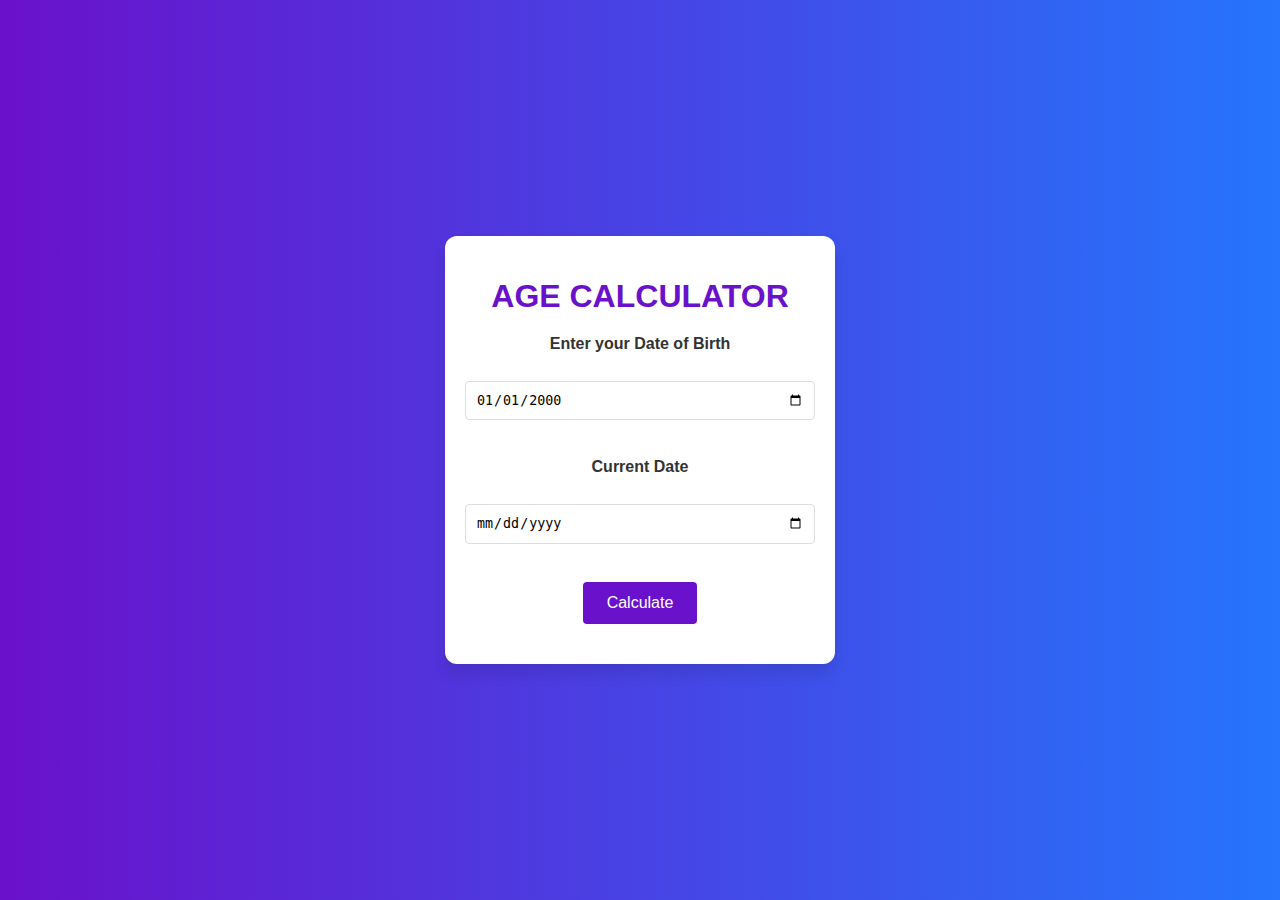
<file: Age Calculator/index.html>
<!DOCTYPE html>
<html lang="en">

<head>
    <meta charset="UTF-8">
    <meta name="viewport" content="width=device-width, initial-scale=1.0">
    <title>Age Calculator</title>
    <link rel="stylesheet" href="style.css">
</head>

<body>
    <div class="card">
        <header>
            <h1>AGE CALCULATOR</h1>
        </header>

        <div>
            <label>Enter your Date of Birth</label><br>
            <input id="inputDob" type="date" value="2000-01-01">
        </div>
        <br />

        <div>
            <label>Current Date</label><br>
            <input id="cdate" type="date">
        </div>
        <br />

        <button type="button" onclick="getDOB()">
            Calculate
        </button>
        <br />
        <div id="currentAge"></div>
    </div>

    <script src="script.js"></script>
</body>

</html>
</file>
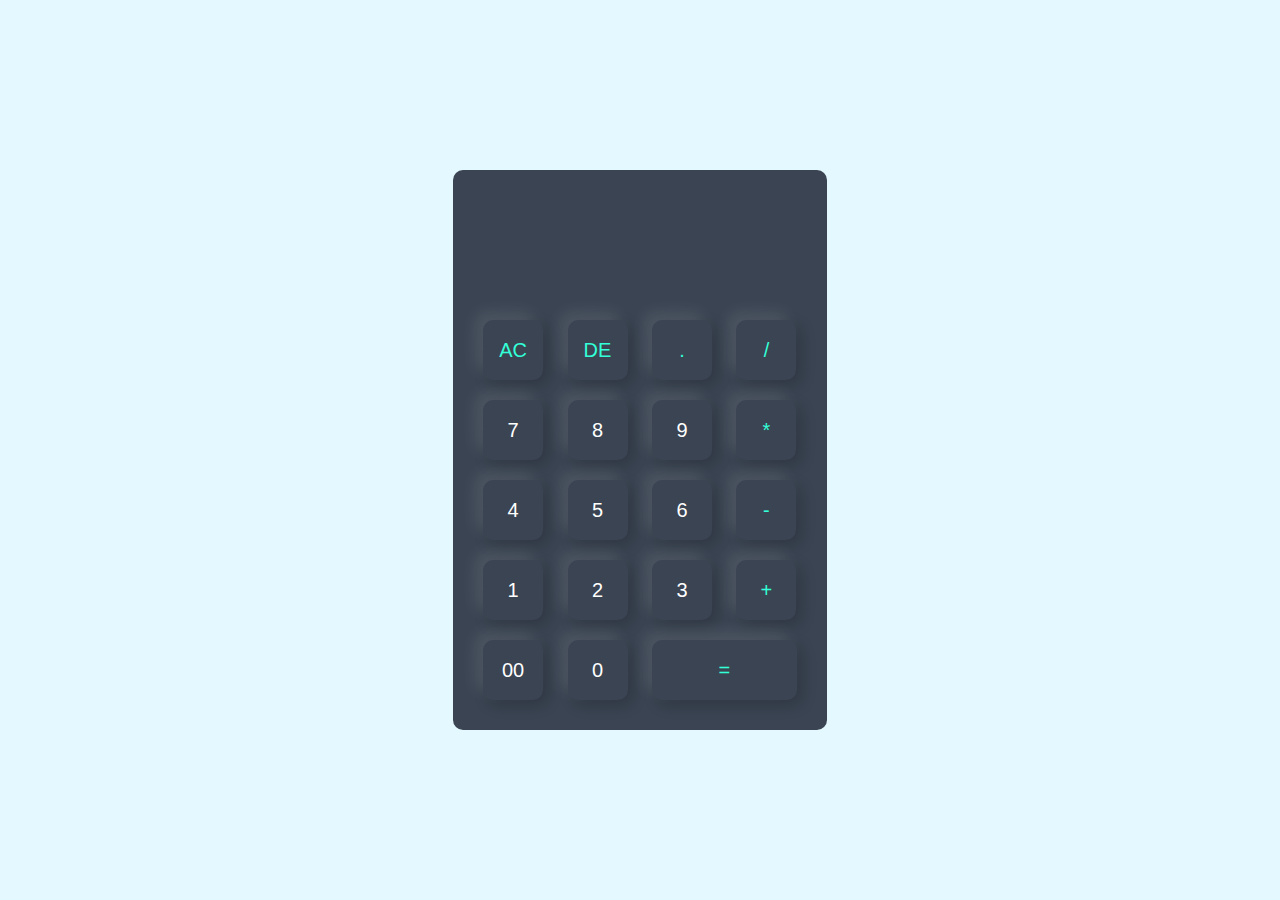
<file: calculator/index.html>
<!DOCTYPE html>
<html lang="en">
<head>
  <meta charset="UTF-8">
  <meta name="viewport" content="width=device-width, initial-scale=1.0">
  <title>calculator</title>
  <link rel="stylesheet" href="style.css">
</head>
<body>

  <div class="container">
    <div class="calculator">
      <form>
        <div class="display">
          <input type="text" name="display">
        </div>
        <div>
          <input type="button" value="AC" onclick="display.value = '' " class="operator">
          <input type="button" value="DE" onclick="display.value = display.value.toString().slice(0,-1)" class="operator">
          <input type="button" value="." onclick="display.value += '.' "  class="operator">
          <input type="button" value="/" onclick="display.value += '/' "  class="operator">
        </div>
        <div>
          <input type="button" value="7" onclick="display.value += '7' ">
          <input type="button" value="8" onclick="display.value += '8' ">
          <input type="button" value="9" onclick="display.value += '9' ">
          <input type="button" value="*" onclick="display.value += '*' " class="operator">
        </div>
        <div>
          <input type="button" value="4" onclick="display.value += '4' ">
          <input type="button" value="5" onclick="display.value += '5' ">
          <input type="button" value="6" onclick="display.value += '6' ">
          <input type="button" value="-" onclick="display.value += '-' " class="operator">
        </div>
        <div>
          <input type="button" value="1" onclick="display.value += '1' ">
          <input type="button" value="2" onclick="display.value += '2' ">
          <input type="button" value="3" onclick="display.value += '3' ">
          <input type="button" value="+" onclick="display.value += '+' " class="operator">
        </div>
        <div>
          <input type="button" value="00" onclick="display.value += '00' ">
          <input type="button" value="0" onclick="display.value += '0' ">
          <input type="button" value="=" onclick="display.value = eval(display.value)" class="equal operator">
        </div>
      </form>
    </div>
  </div>
  
</body>
</html>
</file>
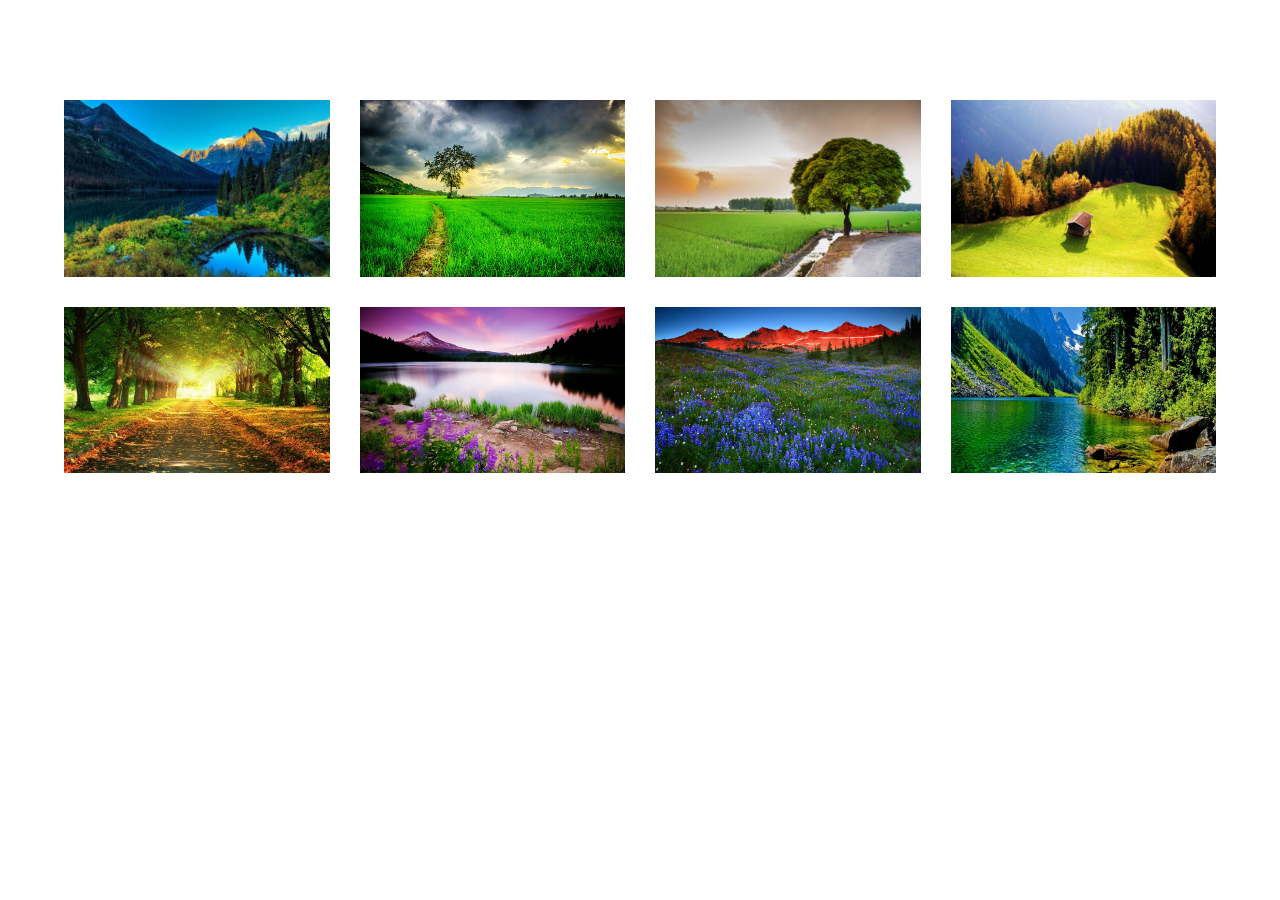
<file: image  collection/index.html>
<!DOCTYPE html>
<html lang="en">
<head>
    <meta charset="UTF-8">
    <meta name="viewport" content="width=device-width, initial-scale=1.0">
    <title>Image Gallery</title>
    <link rel="stylesheet" href="style.css">
</head>
<body>

    <div class="full-img" id="fullImgBox">
        <img src="image/image1.jpg" id="fullImg">
        <span onclick="closeFullImg()">X</span>

    </div>

    <div class="img-gallery">
        <img src="image/image1.jpg" onclick="openFullImg(this.src)">
        <img src="image/image2.jpg" onclick="openFullImg(this.src)">
        <img src="image/image3.jpg" onclick="openFullImg(this.src)">
        <img src="image/image4.jpeg" onclick="openFullImg(this.src)">
        <img src="image/image5.jpeg" onclick="openFullImg(this.src)">
        <img src="image/image6.jpeg" onclick="openFullImg(this.src)">
        <img src="image/image7.jpg" onclick="openFullImg(this.src)">
        <img src="image/image8.jpeg" onclick="openFullImg(this.src)">
    </div>

    <script>

        var fullImgBox = document.getElementById("fullImgBox");
        var fullImg = document.getElementById("fullImg");

        function openFullImg(pic){
            fullImgBox.style.display = "flex";
            fullImg.src= pic;
        }

        function closeFullImg(){
            fullImgBox.style.display = "none";
        }
    </script>
    
</body>
</html>
</file>
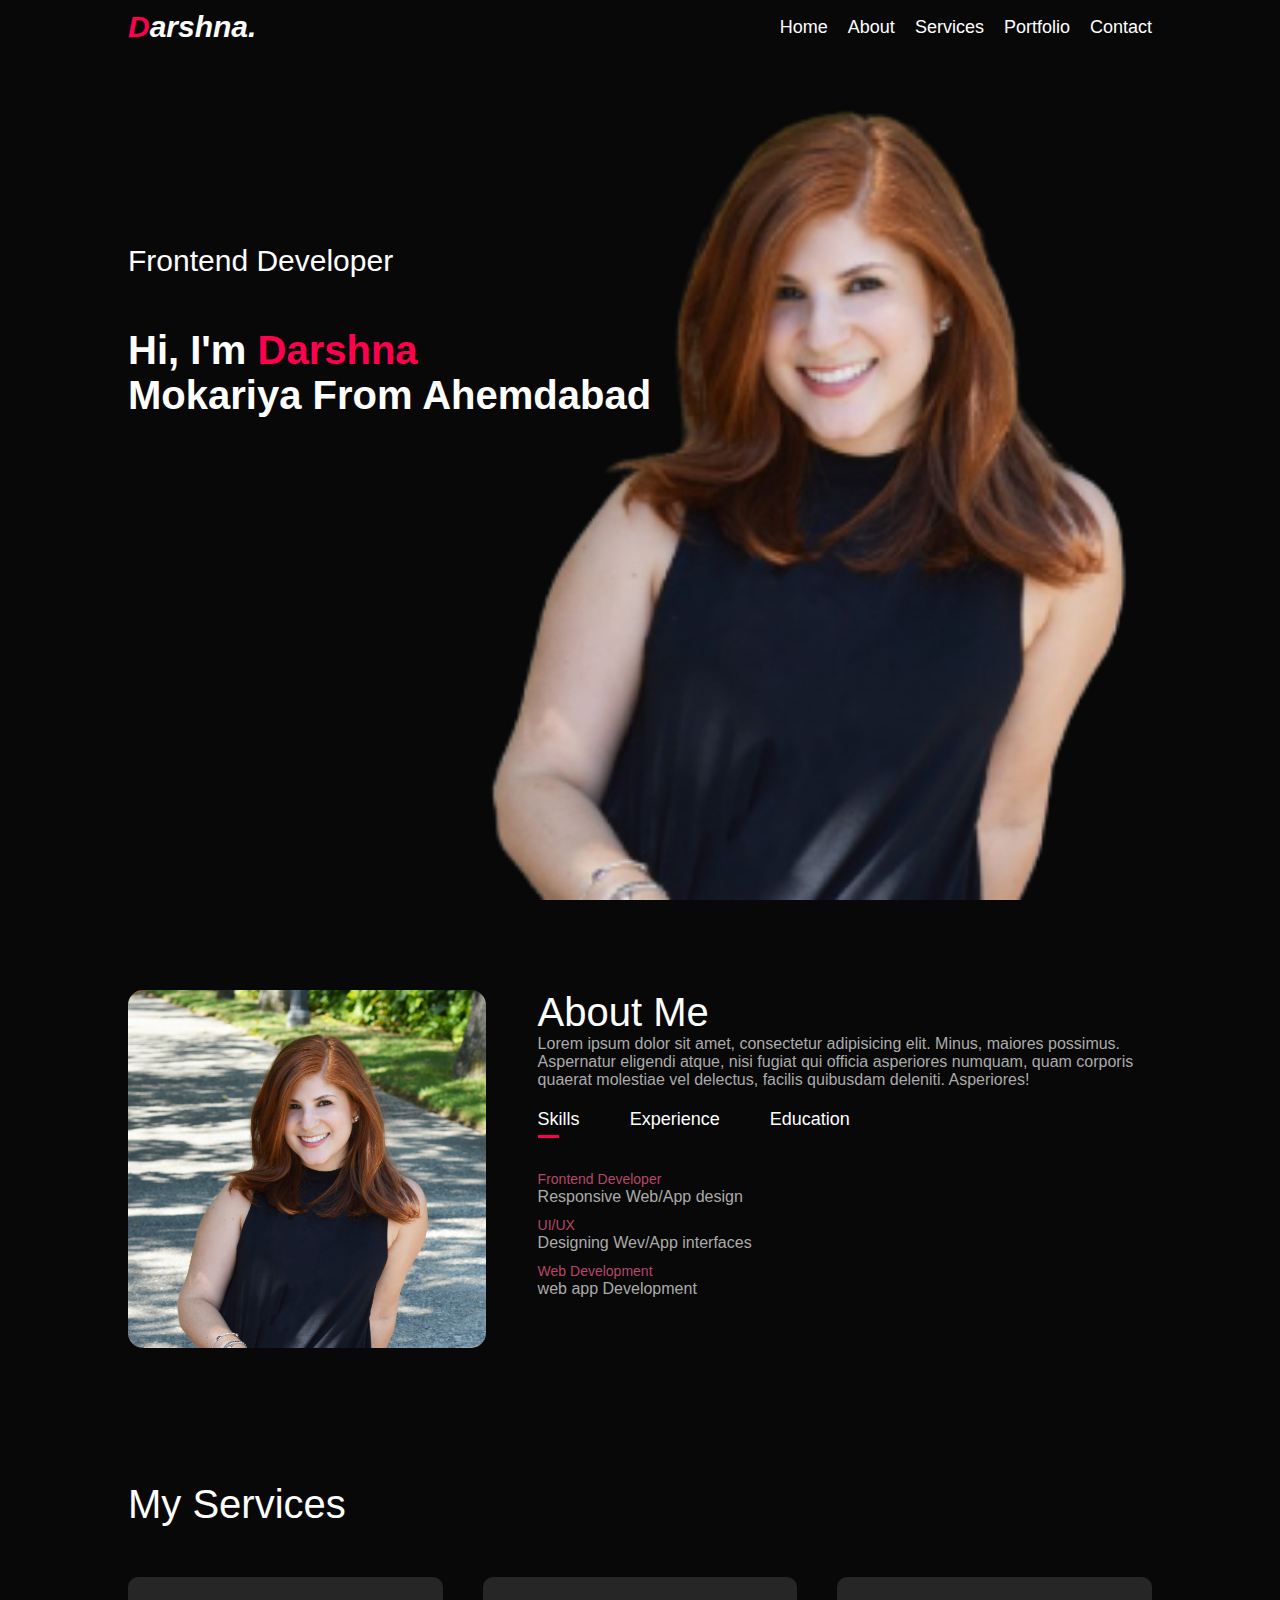
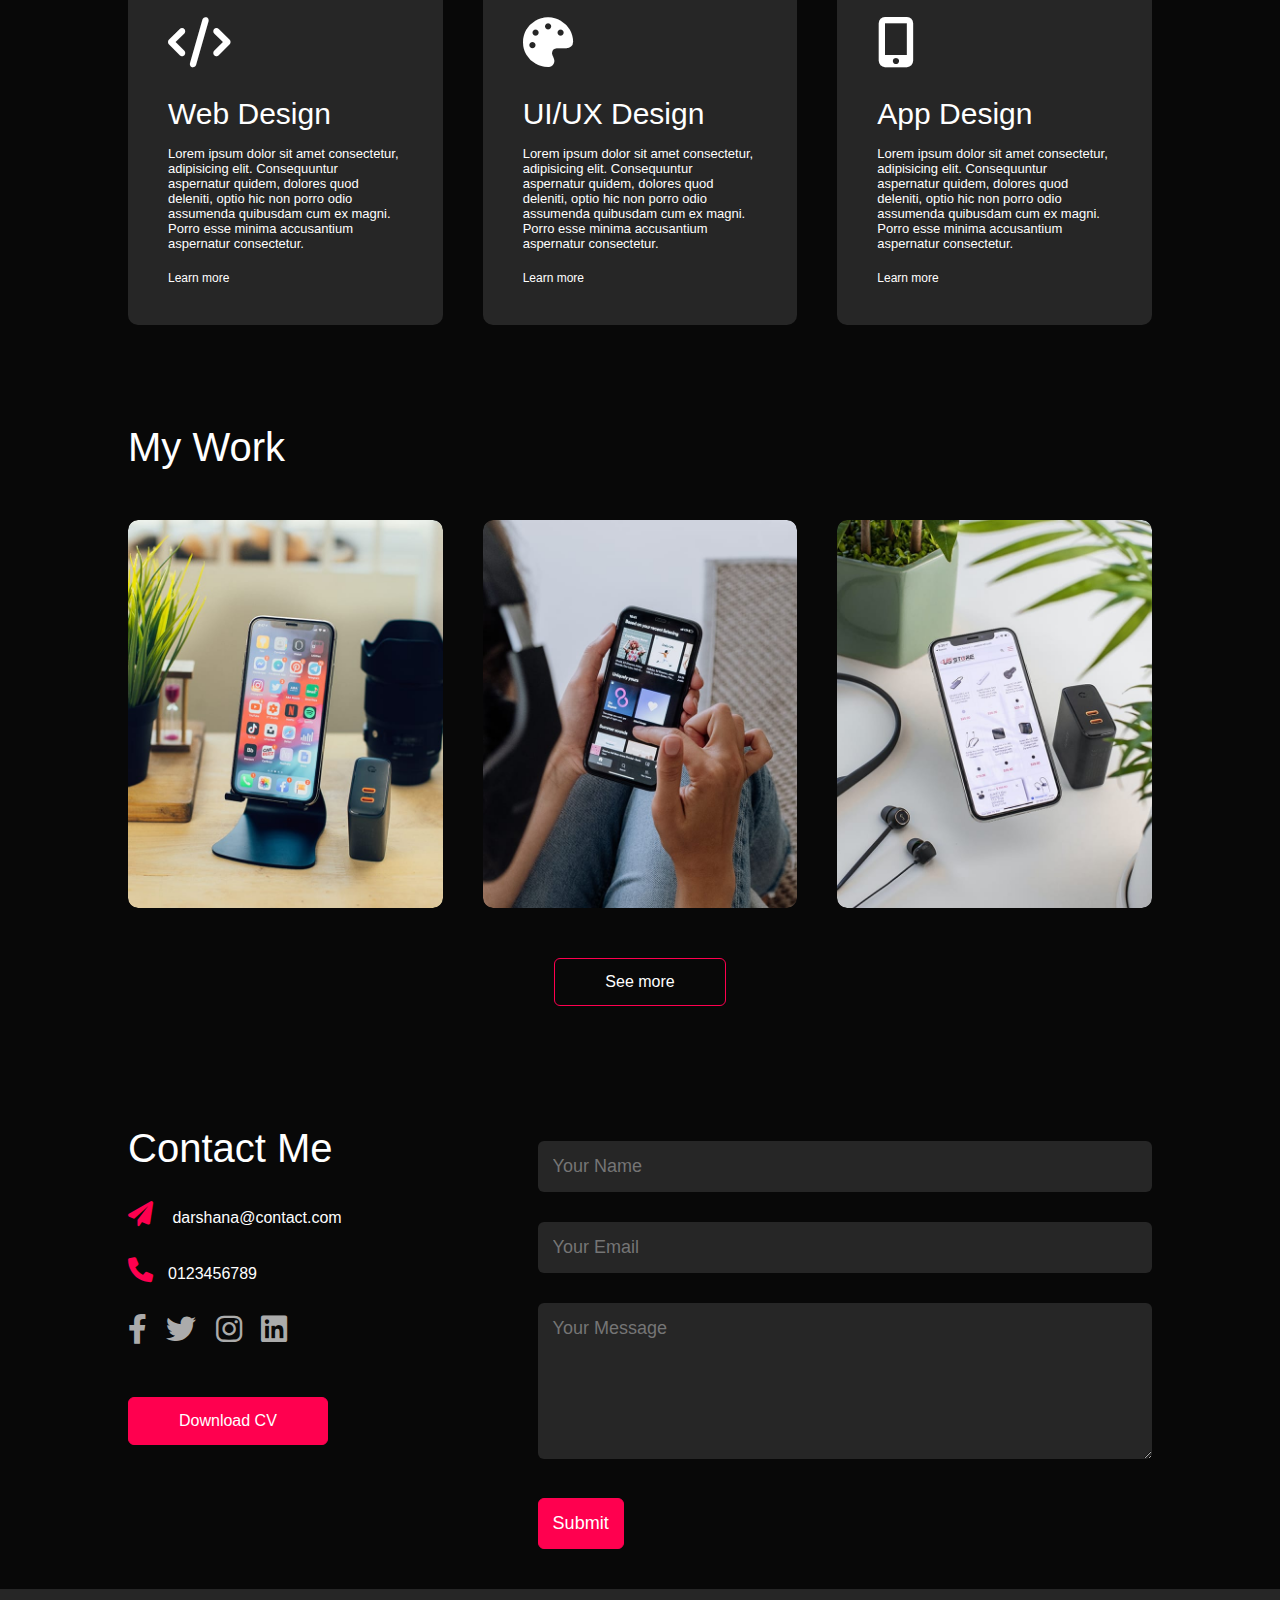
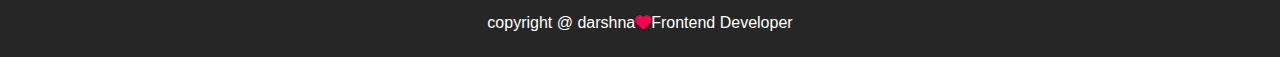
<file: portfolio site/index.html>
<!DOCTYPE html>
<html lang="en">
<head>
    <meta charset="UTF-8">
    <meta name="viewport" content="width=device-width, initial-scale=1.0">
    <title>Personal Portfolio Website</title>
    <link rel="stylesheet" href="style.css">
    <link href="https://cdnjs.cloudflare.com/ajax/libs/font-awesome/6.0.0-beta3/css/all.min.css" rel="stylesheet">
    <link href="https://cdnjs.cloudflare.com/ajax/libs/font-awesome/6.0.0-beta3/css/all.min.css" rel="stylesheet">


</head>
<body>
    <div id="header">
        <div class="container">
            <nav>
                <div class="logo">D<span>arshna.</span></div>
                <ul class="menu">
                    <li><a href="#header">Home</a></li>
                    <li><a href="#about">About</a></li>
                    <li><a href="#services">Services</a></li>
                    <li><a href="#portfolio">Portfolio</a></li>
                    <li><a href="#contact">Contact</a></li>
                    <i class="fas fa-times" onclick="closemenu()"></i> <!-- Close Icon -->
                </ul>
                <i class="fas fa-bars" onclick="openmenu()"></i> <!-- Menu Icon -->
            </nav>
            <div class="header-text">
                <p> Frontend Developer</p>
                <h1>Hi, I'm<span> Darshna</span> <br>Mokariya From Ahemdabad</h1>

            </div>
        </div>
    </div>
    <div>
   <!----------------about----------------->     
        <div id="about">
            <div class="container">
                <div class="row">
                    <div class="about-col-1">
                        <img src="images/image.jpg2.jpg">
                    </div>
                    <div class="about-col-2">
                        <h1 class="sub-title">About Me</h1>
                        <p>Lorem ipsum dolor sit amet, consectetur adipisicing elit. Minus, maiores possimus. Aspernatur eligendi atque, nisi fugiat qui officia asperiores numquam, quam corporis quaerat molestiae vel delectus, facilis quibusdam deleniti. Asperiores!</p>

                        <div class="tab-titles">
                            <p class="tab-links active-link" onclick="opentab('skills')">Skills</p>
                            <p class="tab-links" onclick="opentab('experience')">Experience</p>
                            <p class="tab-links" onclick="opentab('education')">Education</p>
                        </div>

                        <div class="tab-contents active-tab" id="skills">
                            <ul>
                                <li><span>Frontend Developer</span><br>Responsive Web/App design</li>
                                <li><span>UI/UX</span><br>Designing Wev/App interfaces</li>
                                <li><span>Web Development</span><br>web app Development</li>
                            </ul>
                        </div>
                        <div class="tab-contents" id="experience">
                            <ul>
                                <li><span>2025 - Current</span><br>Frontend Developer at Inheritx Solutions Pvt Ltd</li>
                                <li><span>2021 - 2023</span><br>Frontend Executive at coin Digital Ltd.</li>
                                <li><span>2019 - 2020</span><br>Internship at ekart eCommerce.</li>
                            </ul>
                        </div>
                        <div class="tab-contents" id="education">
                            <ul>
                                <li><span>2019</span><br>MCA from Ahemdabad</li>
                                <li><span>2017</span><br>BCA from Porbandar</li>
                                <li><span>2014</span><br>12th from Porbandar</li>
                            </ul>
                        </div>
                    </div>
                </div>
            </div>
        </div>
    </div>
    <!-- -------------------services------------------ -->
     <div id="services">
        <div class="container">
            <h1 class="sub-title">My Services</h1>
            <div class="services-list">
                <div>
                    <i class="fas fa-code"></i>

                    <h2>Web Design</h2>
                    <p>Lorem ipsum dolor sit amet consectetur, adipisicing elit. Consequuntur aspernatur quidem, dolores quod deleniti, optio hic non porro odio assumenda quibusdam cum ex magni. Porro esse minima accusantium aspernatur consectetur.</p>
                    <a href="#">Learn more</a>
                </div>
                <div>
                    <i class="fas fa-palette"></i>

                    <h2>UI/UX Design</h2>
                    <p>Lorem ipsum dolor sit amet consectetur, adipisicing elit. Consequuntur aspernatur quidem, dolores quod deleniti, optio hic non porro odio assumenda quibusdam cum ex magni. Porro esse minima accusantium aspernatur consectetur.</p>
                    <a href="#">Learn more</a>
                </div>
                <div>
                    <i class="fas fa-mobile-alt"></i>

                    <h2>App Design</h2>
                    <p>Lorem ipsum dolor sit amet consectetur, adipisicing elit. Consequuntur aspernatur quidem, dolores quod deleniti, optio hic non porro odio assumenda quibusdam cum ex magni. Porro esse minima accusantium aspernatur consectetur.</p>
                    <a href="#">Learn more</a>
                </div>
            </div>

        </div>
     </div>
     <!---------------------portfolio------------------->
     <div id="portfolio">
        <div class="container">
            <h1 class="sub-title">My Work</h1>
            <div class="work-list">
                <div class="work">
                    <img src="images/image1.jpg">
                    <div class="layer">
                        <h3>Social Media App</h3>
                        <p>The app connectes you to the talented prople around the wold.Dowload it from play store.</p>
                        <a href="#"><i class="fas fa-link"></i> <!-- Link Icon -->
                        </a>
                    </div>
                </div>
                <div class="work">
                    <img src="images/image2.jpg">
                    <div class="layer">
                        <h3>Music App</h3>
                        <p>The app connectes you to the talented prople around the wold.Dowload it from play store.</p>
                        <a href="#"><i class="fas fa-link"></i> <!-- Link Icon -->
                        </a>
                    </div>
                </div>
                <div class="work">
                    <img src="images/image3.jpg">
                    <div class="layer">
                        <h3>Online Shopping App</h3>
                        <p>The app connectes you to the talented prople around the wold.Dowload it from play store.</p>
                        <a href="#"><i class="fas fa-link"></i> <!-- Link Icon -->
                        </a>
                    </div>
                </div>
            </div>
            <a href="#" class="btn">See more</a>
        </div>
     </div>
     <!--------------contact----------------->
     <div id="Contact">
        <div class="container">
            <div class="row">
                <div class="contact-left">
                    <h1 class="sub-title">Contact Me</h1>
                    <p><i class="fas fa-paper-plane"></i> darshana@contact.com</p>
                    <p><i class="fas fa-phone"></i>0123456789</p>
                    <div class="social-icons">
                        <a href=""><i class="fab fa-facebook-f"></i> <!-- Facebook Icon --></a>
                        <a href=""><i class="fab fa-twitter"></i> <!-- Twitter Icon --> </a>
                        <a href=""><i class="fab fa-instagram"></i> <!-- Instagram Icon --></a>
                        <a href=""><i class="fab fa-linkedin"></i> <!-- LinkedIn Icon --></a>
                    </div>
                    <a href="images/my-cv.pdf" Download class="btn btn2">Download CV</a>
                </div>
                <div class="contact-right">
                    <form name="submit-to-google-sheet">
                        <input type="text" name="Name" placeholder="Your Name" required>
                        <input type="email" name="Email" placeholder="Your Email" required>
                        <textarea name="Message" rows="6" placeholder="Your Message"></textarea>
                        <button type="submit" class="btn btn2">Submit</button>
                    </form>
                    <span id="msg"></span>
                </div>
            </div>
        </div>
        <div class="copyright">
            <p>copyright @ darshna<i class="fas fa-heart"></i>Frontend Developer</p>
        </div>
     </div>

    <script src="script.js"></script>
</body>
</html>
</file>
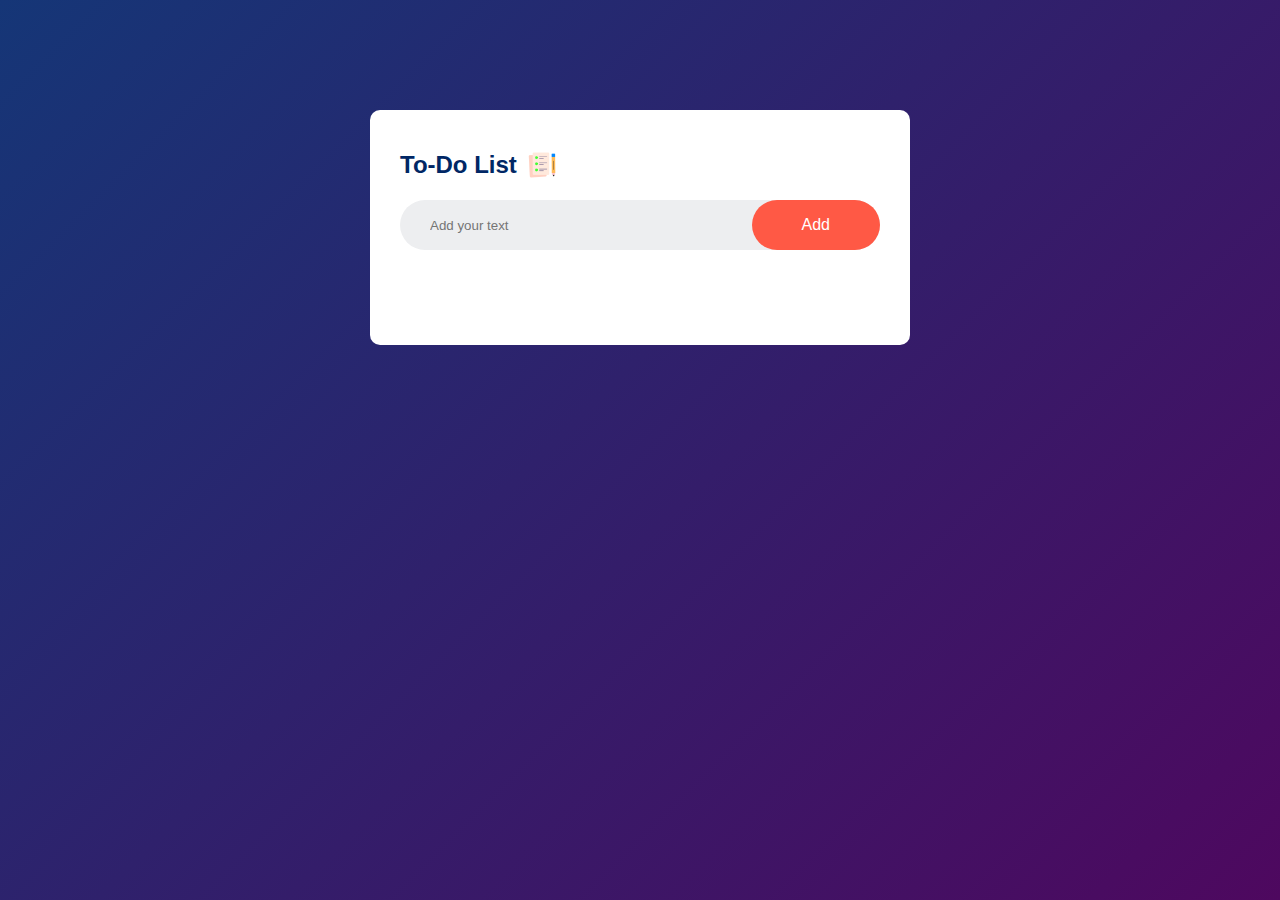
<file: TO-DO-LIST/index.html>
<!DOCTYPE html>
<html lang="en">
<head>
    <meta charset="UTF-8">
    <meta name="viewport" content="width=device-width, initial-scale=1.0">
    <title>To-Do List App</title>
    <link rel="stylesheet" href="style.css">
</head>
<body>
    <div class="container">
        <div class="todo-app">
            <h2>To-Do List <img src="images/icon.png" alt="icon"></h2>
            <div class="row">
                <input type="text" id="input-box" placeholder="Add your text">
                <button onclick="addTask()">Add</button>
            </div>
            <ul id="List-Container"></ul>
        </div>
    </div>
    <script src="script.js"></script> 
</body>
</html>
</file>
<file: Age Calculator/style.css>
body {
    font-family: 'Poppins', sans-serif;
    background: linear-gradient(to right, #6a11cb, #2575fc);
    margin: 0;
    padding: 0;
    display: flex;
    justify-content: center;
    align-items: center;
    height: 100vh;
    color: #fff;
}

.card {
    background: #fff;
    padding: 20px;
    border-radius: 12px;
    box-shadow: 0 10px 15px rgba(0, 0, 0, 0.1);
    width: 350px;
    text-align: center;
    color: #333;
}

header h1 {
    margin-bottom: 20px;
    color: #6a11cb;
}

label {
    display: block;
    margin-bottom: 10px;
    font-weight: bold;
    color: #333;
}

input[type="date"] {
    border: 1px solid #ddd;
    border-radius: 4px;
    padding: 10px;
    width: 100%;
    box-sizing: border-box;
    margin-bottom: 20px;
}

button {
    background-color: #6a11cb;
    border: none;
    color: white;
    padding: 12px 24px;
    border-radius: 4px;
    cursor: pointer;
    font-size: 16px;
    transition: background-color 0.3s;
}

button:hover {
    background-color: #2575fc;
}

#currentAge {
    margin-top: 20px;
    font-size: 20px;
    font-weight: bold;
    color: #333;
}
</file>
<file: calculator/style.css>
*{
  margin: 0;
  padding: 0;
  font-family: 'poppins', sans-serif;
  box-sizing: border-box;
}

.container{
  width: 100%;
  height: 100vh;
  background: #e3f9ff;
  display: flex;
  align-items: center;
  justify-content: center;
}

.calculator{
  background: #3a4452;
  padding: 20px;
  border-radius: 10px;
}

.calculator form input{
  border: 0;
  outline: 0;
  width: 60px;
  height: 60px;
  border-radius: 10px;
  box-shadow: -8px -8px 15px rgba(255, 255, 255, 0.1),5px 5px 15px rgba(0, 0, 0, 0.2);
  background: transparent;
  font-size: 20px;
  color: #fff;
  cursor: pointer;
  margin: 10px;
}

form .display{
  display: flex;
  justify-content: flex-end;
  margin: 20px 0;
}

form .display input{
  text-align: right;
  flex: 1;
  font-size: 45px;
  box-shadow: none;
}

form input.equal{
  width: 145px;
}

form input.operator{
  color: #33ffd8;
}
</file>
<file: image  collection/style.css>
*{
    margin: 0;
    padding: 0;
    font-family: sans-serif;
}

body{
    background: #fff;
}

.img-gallery{
    width: 90%;
    margin: 100px auto 70px;
    display: grid;
    grid-template-columns: repeat(auto-fit,minmax(250px,1fr));
    grid-gap: 30px;
}

.img-gallery img{
    width: 100%;
    height: 100%;
    cursor: pointer;
}

.img-gallery img:hover{
    transform: scale(0.8) rotate(-15deg);
    border-radius: 20px;
    box-shadow: 0 32px 75px rgba(68,77,136,0.2);

}

.full-img{
    width: 100%;
    height: 100vh;
    background: rgba(0,0,0,0.9);
    position: fixed;
    top: 0;
    left: 0;
    display: none;
    align-items: center;
    justify-content: center;
    z-index: 100;
}

.full-img img{
    width: 90%;
    max-width: 500px;
}

.full-img span{
    position: absolute;
    top: 5%;
    right: 5%;
    font-size: 30px;
    color: #fff;
    cursor: pointer;
}
</file>
<file: TO-DO-LIST/style.css>
*{
    margin: 0;
    padding: 0;
    font-family: 'Poppins', sans-serif;
    box-sizing: border-box;
}
.container{
    width: 100%;
    min-height: 100vh;
    background: linear-gradient(135deg,#153677, #4e085f);
    padding: 10px;
}
.todo-app{
    width: 100%;
    max-width: 540px;
    background: #fff;
    margin: 100px auto 20px;
    padding: 40px 30px 70px;
    border-radius: 10px;
}
.todo-app h2{
    color: #002765;
    display: flex;
    align-items: center;
    margin-bottom: 20px;
}
.todo-app h2 img{
    width: 30px;
    margin-left: 10px;
}
.row{
    display: flex;
    align-items: center;
    justify-content: space-between;
    background: #edeef0;
    border-radius: 30px;
    padding-left: 20px;
    margin-bottom: 25px;
}
input{
    flex: 1;
    border: none;
    outline: none;
    background: transparent;
    padding: 10px;
}
button{
    border: none;
    outline: none;
    padding: 16px 50px;
    background: #ff5945;
    color:#fff;
    font-size: 16px;
    cursor: pointer;
    border-radius: 40px;
}
ul li{
    list-style: none;
    font-size: 17px;
    padding: 12px 18px 12px 50px;
    user-select: none;
    cursor: pointer;
    position: relative;
}
ul li::before{
    content: '';
    position: absolute;
    height: 28px;
    width: 28px;
    border-radius: 50%;
    background-image: url(images/unchecked.png);
    background-size: cover;
    background-position: center;
    top: 12px;
    left: 8px;
}
ul li.checked{
    color: #555;
    text-decoration: line-through;
}
ul li.checked::before{
    background-image: url(images/checked.png);
}
ul li span{
    position: absolute;
    top: 5px;
    width: 40px;
    height: 40px;
    font-size: 22px;
    color: #00aaff;
    line-height: 40px;
    text-align: center;
    border-radius: 50%;
}
ul li span.edit-btn{
    right: 80px;
    color: #00aaff;
}
ul li span:hover{
    background: #edeef0;
}
ul li span.delete-btn{
    right: 0;
}
</file>
<file: portfolio site/style.css>
/* Reset and Base Styles */
* {
    margin: 0;
    padding: 0;
    font-family: 'Poppins', sans-serif;
    box-sizing: border-box;
}
html{
    scroll-behavior: smooth;
}

body {
    background: #080808;
    color: #fff;
}

#header {
    width: 100%;
    height: 100vh;
    background-image: url(images/images.png);
    background-size: contain;
    background-position: right 10px center;
    background-repeat: no-repeat;
}

.logo {
    font-size: 30px;
    font-weight: bold;
    color: #ff004f;
    font-style: oblique;
}

.logo span{
    color: #fff;
}

.container {
    padding: 10px 10%;
}

nav {
    display: flex;
    align-items: center;
    justify-content: space-between; /* Logo left, menu items right */
}

.menu {
    display: flex;
    list-style: none;
}

.menu li {
    margin-left: 20px; /* Space between menu items */
    position: relative; /* Required for pseudo-element positioning */
}

.menu li a {
    color: #fff;
    text-decoration: none;
    font-size: 18px;
    transition: color 0.3s;
    position: relative; /* For the pseudo-element */
}

.menu li a:hover {
    color: #ffb5b5; /* Add hover effect */
}

.menu li a::after {
    content: ''; /* Create the underline effect */
    width: 0; /* Initially hidden */
    height: 3px; /* Thickness of underline */
    background: #ff004f; /* Underline color */
    position: absolute;
    left: 0;
    bottom: -6px; /* Adjust distance below the text */
    transition: width 0.5s ease; /* Smooth animation for width */
}

.menu li a:hover::after {
    width: 100%; /* Expand underline to full width on hover */
}

.header-text{
    margin-top: 20px;
    font-size: 30px;

}

.header-text h1{
    font-size: 40px;
    margin-top: 50px;
}
 
.header-text p{
    font-size: 30px;
    margin-top: 200px; 
    margin-bottom: 10px;
}

.header-text h1 span{
    color: #ff004f;
}
/*=======about=====*/
#about{
    padding: 80px 0;
    color: #ababab;
}

.row{
    display: flex;
    justify-content: space-between;
    flex-wrap: wrap;
}

.about-col-1{
    flex-basis: 35%;
}

.about-col-1 img{
    width: 100%;
    border-radius: 15px;
}

.about-col-2{
    flex-basis: 60%;
}

.sub-title{
    font-size: 40px;
    font-weight: 500;
    color: #fff;
}

.tab-titles{
    font-size: 40px;
    font-weight: 500;
    color: #fff;

}

.tab-titles{
    display: flex;
    margin: 20px 0 40px;
}

.tab-links{
    margin-right: 50px;
    font-size: 18px;
    font-weight: 500;
    cursor: pointer;
    position: relative;
}

.tab-links::after{
    content: '';
    width: 0;
    height: 3px;
    background: #ff004f;
    position: absolute;
    left: 0;
    bottom: -8px;
    transition: 0.5s;
}

.tab-links.active-link::after{
    width: 50%;
}

.tab-contents ul li{
    list-style: none;
    margin: 10px 0;
}

.tab-contents ul li span{
    color: #b54769;
    font-size: 14px;
}

.tab-contents{
    display: none;
}

.tab-contents.active-tab{
    display: block;
}

/*----------------services-------------*/
#services{
    padding: 30px 0;
}

.services-list{
    display: grid;
    grid-template-columns: repeat(auto-fit,minmax(250px,1fr));
    grid-gap: 40px;
    margin-top: 50px;
}

.services-list div{
    background: #262626;
    padding: 40px;
    font-size: 13px;
    font-weight: 300;
    border-radius: 10px;
    transition: background 0.5s; 
    transition: transform 0.5s;
}

.services-list div i{
    font-size: 50px;
    margin-bottom: 30px;
}

.services-list div  h2{
    font-size: 30px;
    font-weight: 500;
    margin-bottom: 15px;
}

.services-list div a{
    text-decoration: none;
    color: #fff;
    font-size: 12px;
    margin-top: 20px;
    display: inline-block;
}

.services-list div:hover{
    background: #ff004f;
    transform: translateY(-10px);
}

/*----------------portfolio------------*/

#portfolio{
    padding: 50px 0;
}

.work-list{
    display: grid;
    grid-template-columns: repeat(auto-fit,minmax(250px,1fr));
    grid-gap: 40px;
    margin-top: 50px;
}

.work{
    border-radius: 10px;
    position: relative;
    overflow: hidden;
}

.work img{
    width: 100%;
    border-radius: 10px;
    display: block;
    transition: transfrom 0.5s;
}

.layer{
    width: 100%;
    height: 0;
    background: linear-gradient(rgba(0,0,0,0.6),#ff004f);
    border-radius: 10px;
    position: absolute;
    left: 0;
    bottom: 0;
    overflow: hidden;
    display: flex;
    align-items: center;
    justify-content: center;
    flex-direction: column;
    padding: 0 40px;
    text-align: center;
    font-size: 14px;
    transition: height 0.5s;
}

.layer h3{
    font-weight: 500;
    margin-bottom: 20px;
}

.layer a{
    margin-top: 20px;
    color: #ff004f;
    text-decoration: none;
    font-size: 18px;
    line-height: 60px;
    background: #fff;
    width: 60px;
    height: 60px;
    border-radius: 50%;
    text-align: center;
}

.work:hover img{
    transform: scale(1.1);
}

.work:hover .layer{
    height: 100%;
}

.btn{
    display: block;
    margin: 50px auto;
    width: fit-content;
    border: 1px solid #ff004f;
    padding: 14px 50px;
    border-radius: 6px;
    text-decoration: none;
    color: #fff;
    transition: background 0.5s;
}

.btn:hover{
    background: #ff004f;
}

/*--------------------contact-----------------*/

.contact-left{
    flex-basis: 35%;
}

.contact-right{
    flex-basis: 60%;
}

.contact-left p{
    margin-top: 30px;
}

.contact-left p i{
    color: #ff004f;
    margin-right: 15px;
    font-size: 25px;
}

.social-icons a{
    text-decoration: none;
    font-size: 30px;
    margin-right: 15px;
    color: #ababab;
    display: inline-block;
    transition: transfrom 0.5s;
    margin-top: 30px;
}

.social-icons a:hover{
    color: #ff004f;
    transform: translateY(-5px);
}

.btn.btn2{
    display: inline-block;
    background: #ff004f;
}

.contact-right form{
    width: 100%;
}

form input, form textarea{
    width: 100%;
    border: 0;
    outline: none;
    background: #262626;
    padding: 15px;
    margin: 15px 0;
    color: #fff;
    font-size: 18px;
    border-radius: 6px;
}

form .btn2{
    padding: 14px;
    font-size: 18px;
    margin-top: 20px;
    cursor: pointer;
}

.copyright{
    width: 100%;
    text-align: center;
    padding: 25px 0;
    background: #262626;
    font-weight: 300;
    margin-top: 20px;
}

.copyright i{
    color: #ff004f;
}

/*------------css for small screens-------------*/

nav .fas{
    display: none;
}
@media only screen and (max-width: 600px){
    #header{
        background-image: url(images/images.png);
    } 
    .header-text{
        margin-top: 100%;
        font-size: 16px;
    }
    .header-text h1{
        font-size: 30px;
    }
    nav .fas{
        display: block;
        font-size: 25px;
    }
    nav ul{
        background: #ff004f;
        position: fixed;
        top: 0;
        right: -200px;
        width: 200px;
        height: 100vh;
        padding-top: 50px;
        z-index: 2;
        transition: right 0.5s;
    }
    nav ul li{
        display: block;
        margin: 25px;
    }
    nav ul .fas{
        position: absolute;
        top: 25px;
        left: 25px;
        cursor: pointer;
    }

    .sub-title{
        font-size: 40px;
    }
    .about-col-1 .about-col-2{
        flex-basis: 100%;
    }
    .about-col-1{
        margin-bottom: 30px;
    }
    .about-col-2{
        font-size: 14px;
    }
    .tab-links{
        font-size: 16px;
        margin-right: 20px;
    }
    .contact-left, .contact-right{
        flex-basis: 100%;
    }
    .copyright{
        font-size: 14px;
    }
}
#msg{
    color: #61b752;
    margin-top: -40px;
    display: block;
}
</file>
